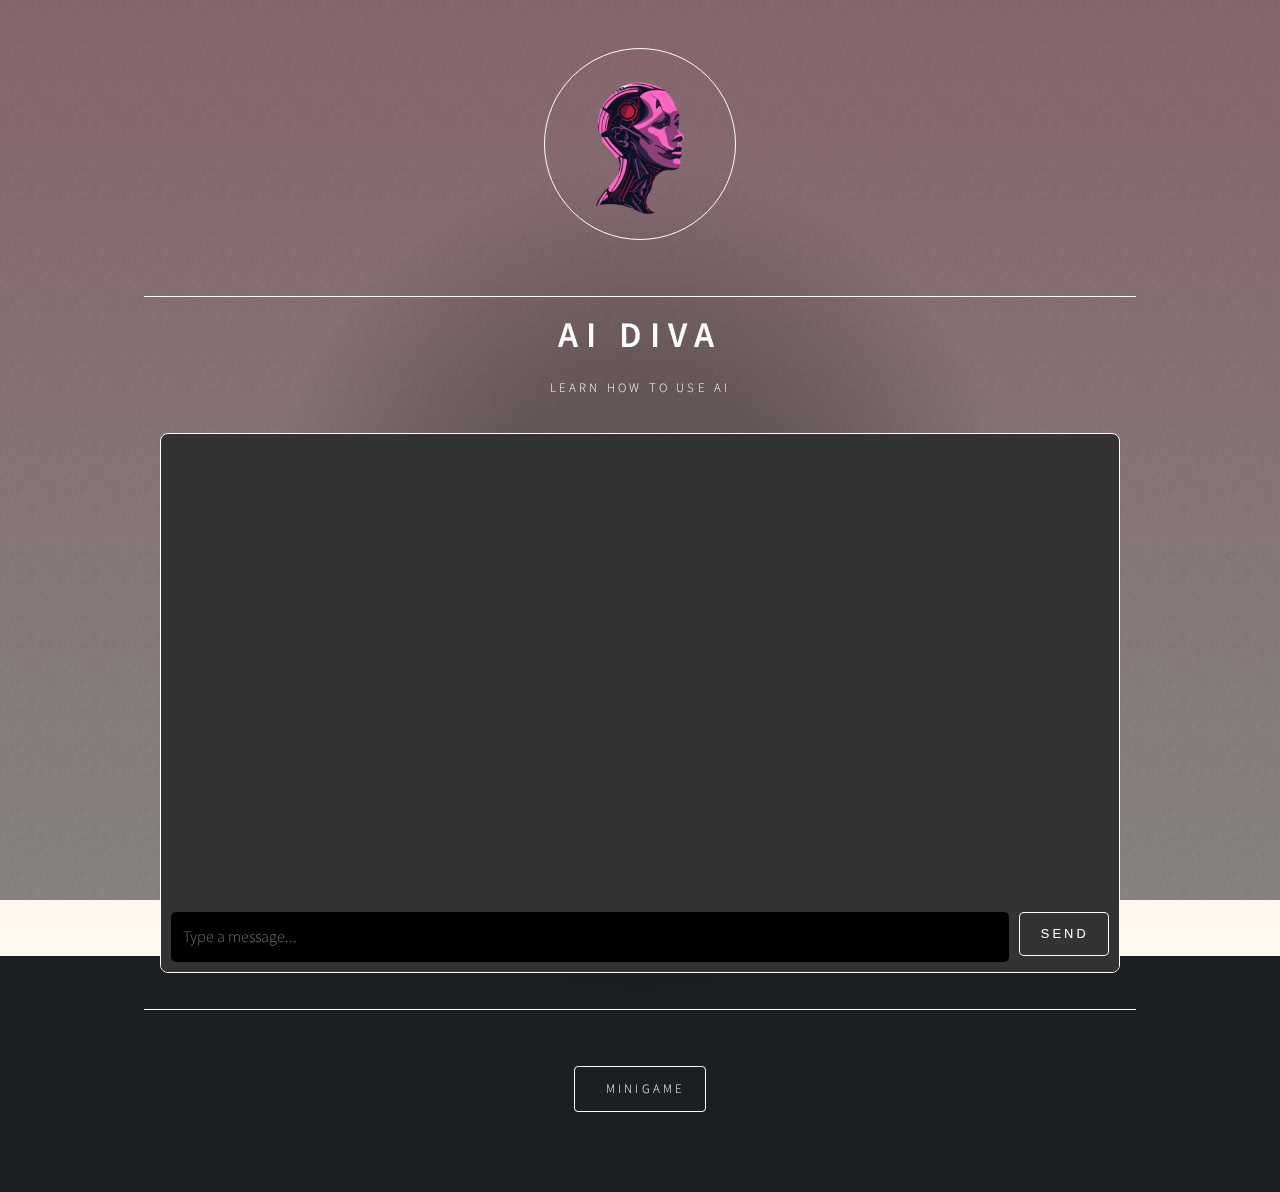
<file: index.html>
<!DOCTYPE HTML>
<html lang="en">
	<head>
		<title>Dimension by HTML5 UP</title>
		<meta charset="utf-8" />
		<meta name="viewport" content="width=device-width, initial-scale=1, user-scalable=no" />
		<link rel="stylesheet" href="assets/css/main.css" />
		<noscript><link rel="stylesheet" href="assets/css/noscript.css" /></noscript>
	</head>
	<body class="is-preload">

		<!-- Wrapper -->
			<div id="wrapper">

				<!-- Header -->
					<header id="header">
						<div class="logo">
							<img src="images/aidivalogo.png" alt="Custom Icon">
						</div>
						<div class="content">
							<div class="inner">
								<h1>Ai Diva</h1>
								<p>Learn how to use Ai</p>
								<!-- Chat Wrapper (Contains Chat & Input) -->
								<div id="chat-wrapper">
									<!-- Chat Container -->
									<div id="chat-container">
										<div id="messages"></div>
									</div>

									<!-- Input Container (Fixed at Bottom of Chat Box) -->
									<div id="input-container">
										<label for="user-input"></label><input type="text" id="user-input" placeholder="Type a message...">
										<button onclick="sendMessage()">Send</button>
									</div>

								</div>

							</div>
						</div>

						<nav>
							<ul>
								<li><a href="minigame.html">MiniGame</a></li>
							</ul>
						</nav>
					</header>
				<!-- Footer -->
					<footer id="footer">
						<p class="copyright"></p>
					</footer>

			</div>

		<!-- BG -->
			<div id="bg"></div>

		<!-- Scripts -->
			<script src="assets/js/jquery.min.js"></script>
			<script src="assets/js/browser.min.js"></script>
			<script src="assets/js/breakpoints.min.js"></script>
			<script src="assets/js/util.js"></script>
			<script src="assets/js/main.js"></script>
		<script>
			// Function to send the message
			async function sendMessage() {
				const inputElem = document.getElementById("user-input");
				const sendButton = document.querySelector("#input-container button");


				const userInput = inputElem.value.trim();
				if (!userInput) return; // Do nothing if input is empty

				// Disable input and send button while waiting for response
				inputElem.disabled = true;
				sendButton.disabled = true;

				// Clear the input field
				inputElem.value = "";

				// Get the chat container
				const messagesDiv = document.getElementById("messages");

				// Append the user's message using insertAdjacentHTML
				messagesDiv.insertAdjacentHTML('beforeend', `<div class="user-message">${userInput}</div>`);

				// Create and display a loading image element
				const loadingElem = document.createElement("div");
				loadingElem.id = "loading";
				// You can style this element via CSS or inline:
				loadingElem.innerHTML = `<img src="images/loading.gif" alt="Loading..." />`;
				messagesDiv.appendChild(loadingElem);

				// Send the user's message to the Flask backend using fetch
				try {
					const response = await fetch("http://127.0.0.1:5000/api/chat", {
						method: "POST",
						headers: {
							"Content-Type": "application/json"
						},
						body: JSON.stringify({prompt: userInput})

					});

					if (!response.ok) {
						console.error("Server responded with status", response.status);
						throw new Error("Network response was not ok");
					}

					const data = await response.json();

					// Append the backend's response using insertAdjacentHTML
					messagesDiv.insertAdjacentHTML('beforeend', `<div class="ai-message">${data.response}</div>`);
					console.log("Remaining words:", data.remaining_words);
				} catch (error) {
					console.error("Error:", error);
					messagesDiv.innerHTML += `<div class="ai-message">Error: Unable to get a response.</div>`;
				} finally {
					// Remove the loading element if it's still attached
					if (messagesDiv.contains(loadingElem)) {
						messagesDiv.removeChild(loadingElem);
						inputElem.disabled = false;
						sendButton.disabled = false;
						inputElem.focus();
					}
				}
			}

			// Add event listener to handle Enter key on the input field
			document.getElementById("user-input").addEventListener("keydown", function(event) {
				if (event.key === "Enter") {
					event.preventDefault(); // Prevent default behavior, e.g., form submission
					sendMessage();
				}

			});
		</script>


	</body>
</html>
</file>
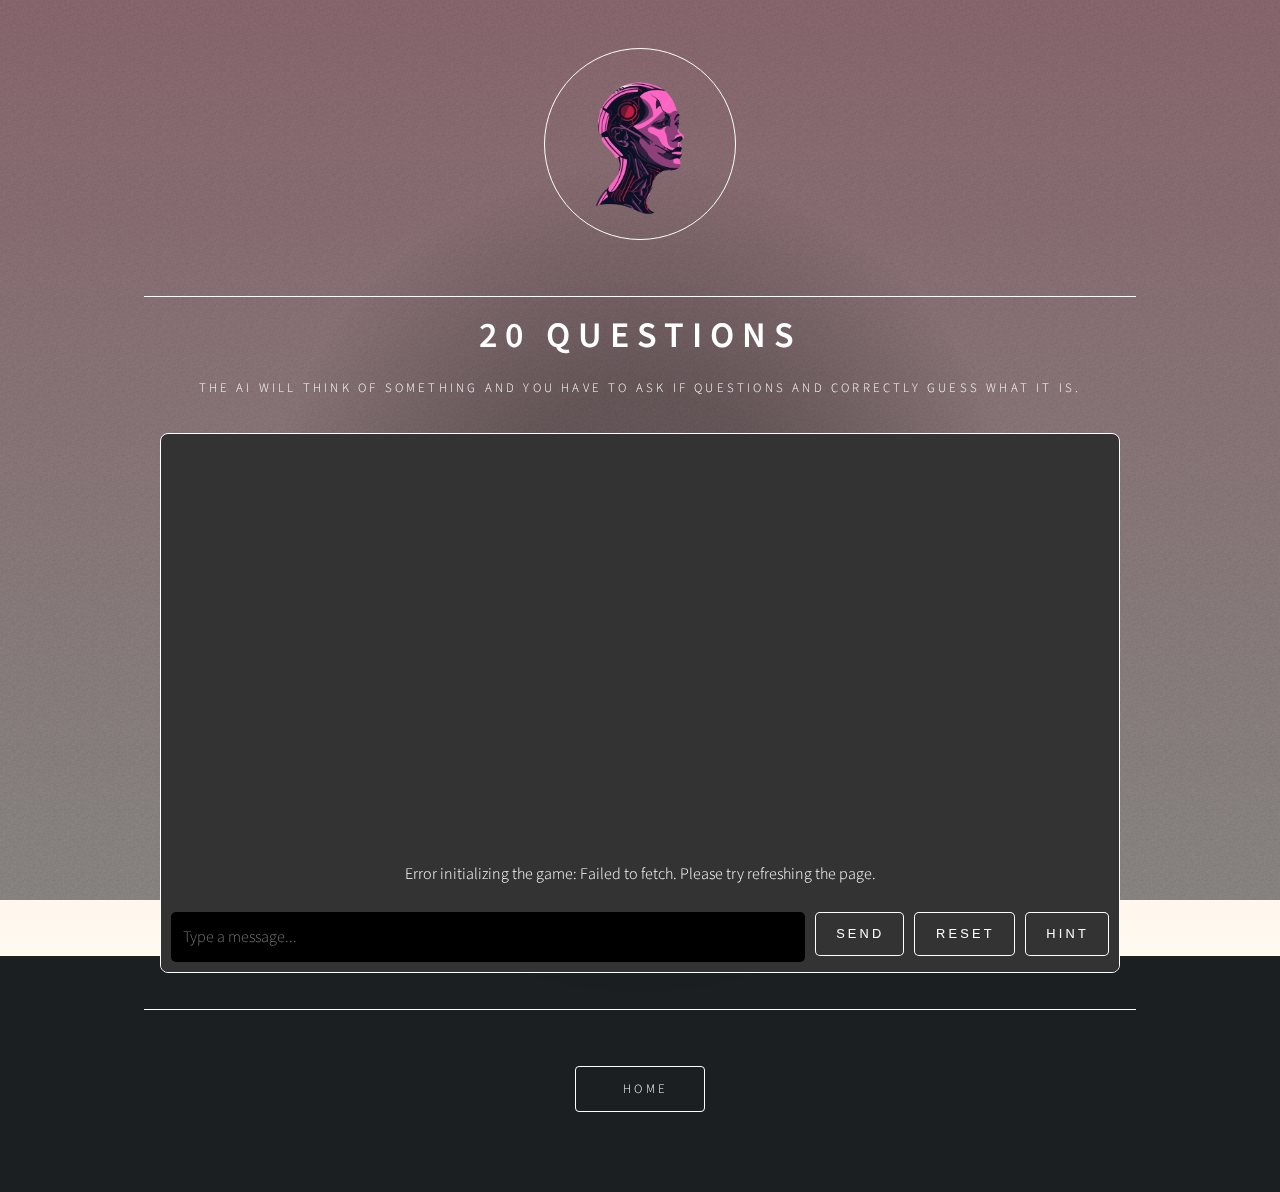
<file: minigame.html>
<!DOCTYPE HTML>
<html lang="en">
<head>
    <title>MiniGame Chat - Ai Diva</title>
    <meta charset="utf-8" />
    <meta name="viewport" content="width=device-width, initial-scale=1, user-scalable=no" />
    <link rel="stylesheet" href="assets/css/main.css" />
    <noscript><link rel="stylesheet" href="assets/css/noscript.css" /></noscript>
</head>
<body class="is-preload">
<!-- Wrapper -->
<div id="wrapper">

    <!-- Header -->
    <header id="header">
        <div class="logo">
            <img src="images/aidivalogo.png" alt="Custom Icon">
        </div>
        <div class="content">
            <div class="inner">
                <h1>20 Questions</h1>
                <p>The Ai will think of something and you have to ask if questions and correctly guess what it is.</p>
                <!-- Chat Wrapper (Contains Chat & Input) -->
                <div id="chat-wrapper">
                    <!-- Chat Container -->
                    <div id="chat-container">
                        <div id="messages"></div>
                    </div>

                    <!-- Input Container (Fixed at Bottom of Chat Box) -->
                    <div id="input-container">
                        <label for="user-input"></label><input type="text" id="user-input" placeholder="Type a message...">
                        <button onclick="sendMessage()">Send</button>
                        <button id="reset-button" onclick="resetGame()">Reset</button>
                        <button id="hint-button" onclick="hintGame()">Hint</button>
                    </div>
                </div>
            </div>
        </div>

        <nav>
            <ul>
                <li><a href="index.html">Home</a></li>
            </ul>
        </nav>
    </header>
    <!-- Footer -->
    <footer id="footer">
        <p class="copyright"></p>
    </footer>

</div>

<!-- BG -->
<div id="bg"></div>

<!-- Scripts -->
<script src="assets/js/jquery.min.js"></script>
<script src="assets/js/browser.min.js"></script>
<script src="assets/js/breakpoints.min.js"></script>
<script src="assets/js/util.js"></script>
<script src="assets/js/main.js"></script>
<script>
    // Function to send the message
    async function sendMessage() {
        const inputElem = document.getElementById("user-input");
        const sendButton = document.querySelector("#input-container button");
        const messagesDiv = document.getElementById("messages");

        const userInput = inputElem.value.trim();
        if (!userInput) return; // Do nothing if input is empty

        // Disable input and send button while waiting for response
        inputElem.disabled = true;
        sendButton.disabled = true;

        // Clear input field
        inputElem.value = "";

        // Append user's message to chat
        messagesDiv.innerHTML += `<div class="user-message">${userInput}</div>`;

        // Show "AI is thinking..." message
        const loadingMessage = document.createElement("div");
        loadingMessage.className = "ai-message";
        loadingMessage.textContent = "🤖 Ai Diva is thinking...";
        messagesDiv.appendChild(loadingMessage);

        try {
            console.log("Sending request with cookies:", document.cookie);
        
            const response = await fetch("https://ai-diva-42bed2958d91.herokuapp.com/api/minigame", {
                method: "POST",
                credentials: "include",
                headers: { "Content-Type": "application/json" },
                body: JSON.stringify({ prompt: userInput })
            });
            
            console.log("Response status:", response.status);
            console.log("Response headers:", [...response.headers.entries()]);
            
            // Check if response is ok before processing
            if (!response.ok) {
                throw new Error(`Server responded with status: ${response.status}`);
            }
            
            const data = await response.json();
            console.log("Response data:", data);

            // Remove the "AI is thinking..." message
            messagesDiv.removeChild(loadingMessage);

            // Append chatbot's response
            messagesDiv.innerHTML += `<div class="ai-message">${data.response}</div>`;

            // If game is over, show reset prompt
            if (data.game_over) {
                messagesDiv.innerHTML += `<div class="ai-message">Game Over! Click "Reset Game" to start again.</div>`;
            }
        } catch (error) {
            console.error("Error in sendMessage:", error);
            // Remove the loading message if it still exists
            if (messagesDiv.contains(loadingMessage)) {
                messagesDiv.removeChild(loadingMessage);
            }
            messagesDiv.innerHTML += `<div class="ai-message">Error: Unable to get a response. ${error.message}</div>`;
        } finally {
            // Re-enable input and send button after response
            inputElem.disabled = false;
            sendButton.disabled = false;
            inputElem.focus();
        }
    }

    // Function to reset the game
    async function resetGame() {
        const messagesDiv = document.getElementById("messages");
    
        try {
            console.log("Sending reset request with cookies:", document.cookie);
            // Send reset request to backend with credentials included
            const response = await fetch("https://ai-diva-42bed2958d91.herokuapp.com/api/reset", { 
                method: "POST",
                credentials: "include"  // Ensures cookies are sent along with the request
            });
            
            if (!response.ok) {
                throw new Error(`Server responded with status: ${response.status}`);
            }
            
            const data = await response.json();
            console.log("Reset response:", data);
    
            // Clear chat history on frontend
            messagesDiv.innerHTML = `<div class="ai-message">Game reset! A new object has been chosen. Let's play again!</div>`;
        } catch (error) {
            console.error("Error in resetGame:", error);
            messagesDiv.innerHTML += `<div class="ai-message">Error: Unable to reset the game. ${error.message}</div>`;
        }
    }

    async function hintGame() {
        const inputElem = document.getElementById("user-input");
        const sendButton = document.querySelector("#input-container button");
        const messagesDiv = document.getElementById("messages");

        // Disable input and send button while waiting for response
        inputElem.disabled = true;
        sendButton.disabled = true;

        // Show "AI is thinking..." message
        const loadingMessage = document.createElement("div");
        loadingMessage.className = "ai-message";
        loadingMessage.textContent = "🤖 Ai Diva is thinking of a hint...";
        messagesDiv.appendChild(loadingMessage);

        try {
            console.log("Sending hint request with cookies:", document.cookie);
            const response = await fetch("https://ai-diva-42bed2958d91.herokuapp.com/api/hint", {
                method: "POST",
                credentials: "include",
                headers: { "Content-Type": "application/json" }
            });
            
            if (!response.ok) {
                throw new Error(`Server responded with status: ${response.status}`);
            }
            
            const data = await response.json();
            console.log("Hint response:", data);

            //removes loading message
            messagesDiv.removeChild(loadingMessage);
            //displays messages from backend
            messagesDiv.innerHTML += `<div class="ai-message">Hint: ${data.response}</div>`;
        } catch (error) {
            console.error("Error in hintGame:", error);
            // Remove the loading message if it still exists
            if (messagesDiv.contains(loadingMessage)) {
                messagesDiv.removeChild(loadingMessage);
            }
            messagesDiv.innerHTML += `<div class="ai-message">Error: Unable to provide a hint. ${error.message}</div>`;
        } finally {
            // Re-enable input and send button after response
            inputElem.disabled = false;
            sendButton.disabled = false;
            inputElem.focus();
        }
    }

    document.getElementById("user-input").addEventListener("keydown", function(event) {
        if (event.key === "Enter") {
            event.preventDefault();
            sendMessage();
        }
    });

    // Add this at the top of your script section
    document.addEventListener('DOMContentLoaded', function() {
        console.log("Page loaded, checking cookies...");
        console.log("Current cookies:", document.cookie);
        
        // Initialize the game on page load
        initGame();
    });
    
    // Function to initialize the game
    async function initGame() {
        const messagesDiv = document.getElementById("messages");
        
        try {
            console.log("Initializing game...");
            // Send reset request to backend to initialize the game
            const response = await fetch("https://ai-diva-42bed2958d91.herokuapp.com/api/reset", { 
                method: "POST",
                credentials: "include"
            });
            
            if (!response.ok) {
                throw new Error(`Server responded with status: ${response.status}`);
            }
            
            const data = await response.json();
            console.log("Init game response:", data);
            messagesDiv.innerHTML = `<div class="ai-message">${data.message}</div>`;
            messagesDiv.innerHTML += `<div class="ai-message">Ask a yes/no question to guess what I'm thinking of!</div>`;
            
            // Log cookies after reset
            console.log("Cookies after reset:", document.cookie);
        } catch (error) {
            console.error("Error initializing game:", error);
            messagesDiv.innerHTML = `<div class="ai-message">Error initializing the game: ${error.message}. Please try refreshing the page.</div>`;
        }
    }
</script>
</body>
</html>
</file>
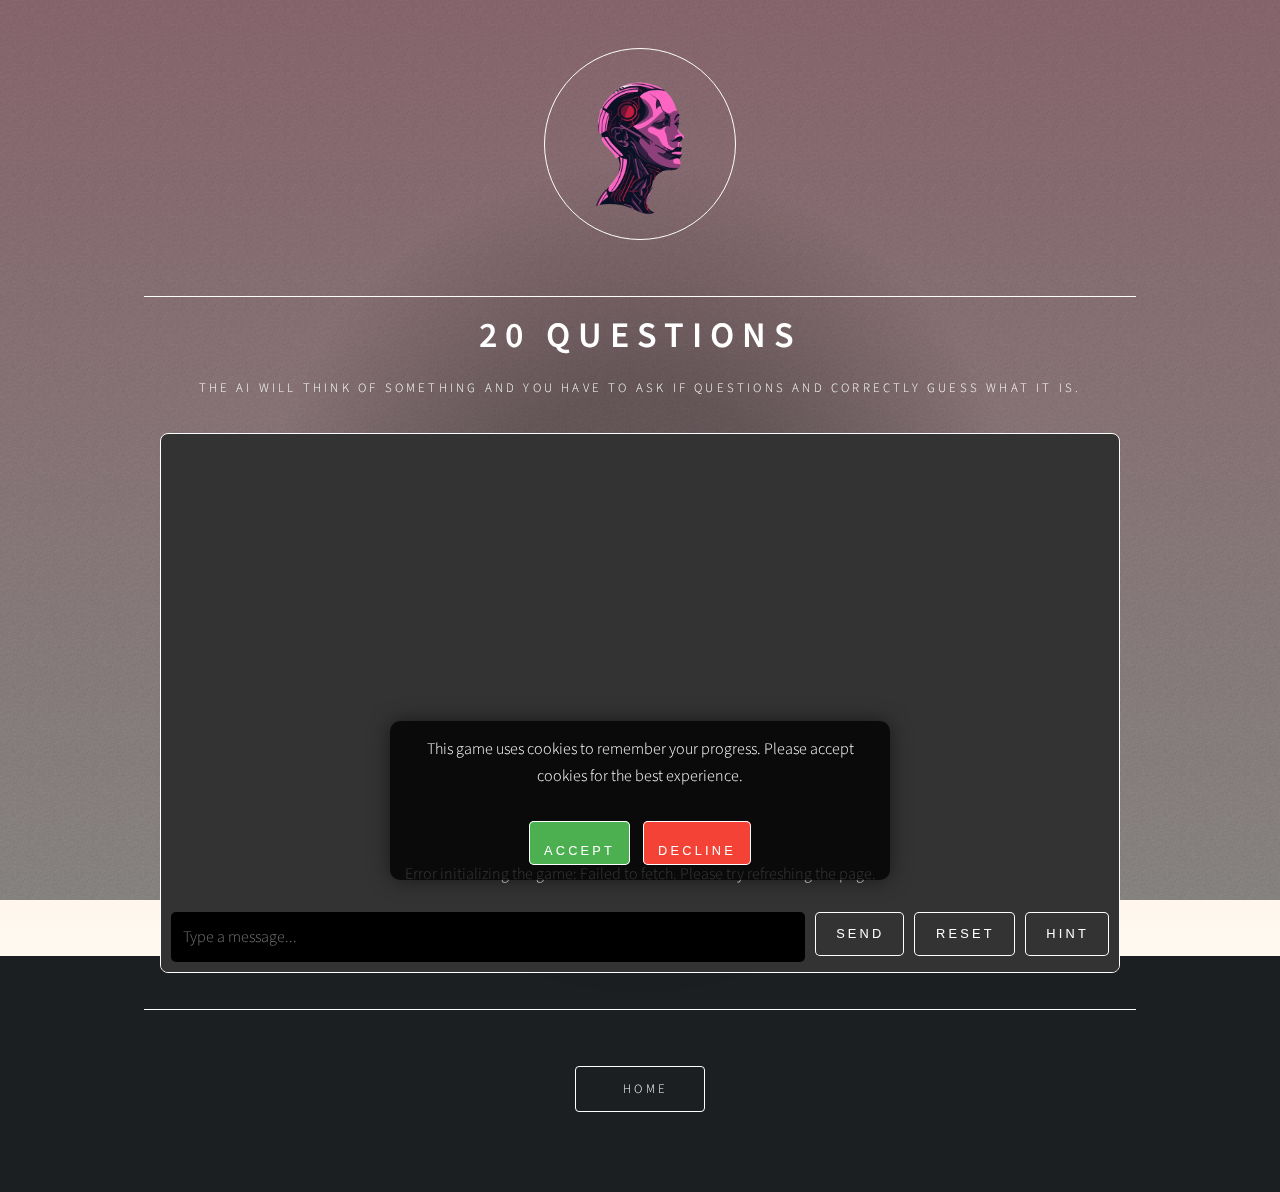
<file: code/FrontEnd/minigame.html>
<!DOCTYPE HTML>
<html lang="en">
<head>
    <title>MiniGame Chat - Ai Diva</title>
    <meta charset="utf-8" />
    <meta name="viewport" content="width=device-width, initial-scale=1, user-scalable=no" />
    <link rel="stylesheet" href="assets/css/main.css" />
    <noscript><link rel="stylesheet" href="assets/css/noscript.css" /></noscript>
    <style>
        #cookie-consent {
            display: none;
            position: fixed;
            bottom: 20px;
            left: 50%;
            transform: translateX(-50%);
            background-color: rgba(0, 0, 0, 0.8);
            color: white;
            padding: 15px;
            border-radius: 10px;
            z-index: 1000;
            text-align: center;
            max-width: 500px;
            box-shadow: 0 0 20px rgba(0,0,0,0.5);
        }
        #cookie-consent button {
            background-color: #4CAF50;
            color: white;
            padding: 8px 15px;
            border: none;
            border-radius: 5px;
            margin: 0 5px;
            cursor: pointer;
            transition: background-color 0.3s;
        }
        #cookie-consent button:hover {
            opacity: 0.9;
        }
        #decline-cookies {
            background-color: #f44336 !important;
        }
    </style>
</head>
<body class="is-preload">

<!-- Cookie Consent Popup -->
<div id="cookie-consent">
    <p>This game uses cookies to remember your progress. Please accept cookies for the best experience.</p>
    <div style="margin-top: 10px;">
        <button id="accept-cookies">Accept</button>
        <button id="decline-cookies">Decline</button>
    </div>
</div>

<!-- Wrapper -->
<div id="wrapper">

    <!-- Header -->
    <header id="header">
        <div class="logo">
            <img src="images/aidivalogo.png" alt="Custom Icon">
        </div>
        <div class="content">
            <div class="inner">
                <h1>20 Questions</h1>
                <p>The Ai will think of something and you have to ask if questions and correctly guess what it is.</p>
                <!-- Chat Wrapper (Contains Chat & Input) -->
                <div id="chat-wrapper">
                    <!-- Chat Container -->
                    <div id="chat-container">
                        <div id="messages"></div>
                    </div>

                    <!-- Input Container (Fixed at Bottom of Chat Box) -->
                    <div id="input-container">
                        <label for="user-input"></label><input type="text" id="user-input" placeholder="Type a message...">
                        <button onclick="sendMessage()">Send</button>
                        <button id="reset-button" onclick="resetGame()">Reset</button>
                        <button id="hint-button" onclick="hintGame()">Hint</button>
                    </div>
                </div>
            </div>
        </div>

        <nav>
            <ul>
                <li><a href="index.html">Home</a></li>
            </ul>
        </nav>
    </header>
    <!-- Footer -->
    <footer id="footer">
        <p class="copyright"></p>
    </footer>

</div>

<!-- BG -->
<div id="bg"></div>

<!-- Scripts -->
<script src="assets/js/jquery.min.js"></script>
<script src="assets/js/browser.min.js"></script>
<script src="assets/js/breakpoints.min.js"></script>
<script src="assets/js/util.js"></script>
<script src="assets/js/main.js"></script>
<script>
    //storing the sessionID locally
    let sessionId = localStorage.getItem('aiDivaSessionId');

    // Function to include session ID in request URL
    function getApiUrlWithSession(endpoint) {
        const baseUrl = "https://ai-diva-42bed2958d91.herokuapp.com/api/";
        if (sessionId) {
            // Append session ID as a query parameter
            return `${baseUrl}${endpoint}?client_session_id=${sessionId}`;
        }
        return `${baseUrl}${endpoint}`;
    }

    // Cookie consent handling
    document.addEventListener('DOMContentLoaded', function() {
        // Check if user has already made a choice
        const cookieConsent = localStorage.getItem('cookieConsent');

        if (cookieConsent === null) {
            // If no choice has been made, show the popup
            document.getElementById('cookie-consent').style.display = 'block';
        }

        // Handle accept button
        document.getElementById('accept-cookies').addEventListener('click', function() {
            localStorage.setItem('cookieConsent', 'accepted');
            document.getElementById('cookie-consent').style.display = 'none';

            // Initialize the game after consent
            initGame();
        });

        // Handle decline button
        document.getElementById('decline-cookies').addEventListener('click', function() {
            localStorage.setItem('cookieConsent', 'declined');
            document.getElementById('cookie-consent').style.display = 'none';

            // Show message about limited functionality
            const messagesDiv = document.getElementById('messages');
            messagesDiv.innerHTML = `<div class="ai-message">You've declined cookies. The game will work, but your progress won't be saved between sessions. You can change this setting by clearing your browser data and refreshing.</div>`;
            messagesDiv.innerHTML += `<div class="ai-message"><button onclick="initGame()" class="start-anyway">Start Game Anyway</button></div>`;
        });

        // Only initialize the game automatically if consent was previously given
        if (cookieConsent === 'accepted') {
            initGame();
        } else if (cookieConsent === 'declined') {
            const messagesDiv = document.getElementById('messages');
            messagesDiv.innerHTML = `<div class="ai-message">You've declined cookies. The game will work, but your progress won't be saved between sessions. You can change this setting by clearing your browser data and refreshing.</div>`;

            // Add a button to start the game anyway
            messagesDiv.innerHTML += `<div class="ai-message"><button onclick="initGame()" class="start-anyway">Start Game Anyway</button></div>`;
        }
    });


    // Function to send the message
    async function sendMessage() {
        const inputElem = document.getElementById("user-input");
        const sendButton = document.querySelector("#input-container button");
        const messagesDiv = document.getElementById("messages");

        const userInput = inputElem.value.trim();
        if (!userInput) return; // Do nothing if input is empty

        // Disable input and send button while waiting for response
        inputElem.disabled = true;
        sendButton.disabled = true;

        // Clear input field
        inputElem.value = "";

        // Append user's message to chat
        messagesDiv.innerHTML += `<div class="user-message">${userInput}</div>`;

        // Show "AI is thinking..." message
        const loadingMessage = document.createElement("div");
        loadingMessage.className = "ai-message";
        loadingMessage.textContent = "🤖 Ai Diva is thinking...";
        messagesDiv.appendChild(loadingMessage);

        try {
            // Get the URL with session ID as a query parameter if available
            const url = getApiUrlWithSession("minigame");
            console.log("Sending request to:", url);

            const response = await fetch(url, {
                method: "POST",
                credentials: "include",
                headers: { "Content-Type": "application/json" },
                body: JSON.stringify({ prompt: userInput })
            });

            console.log("Response status:", response.status);

            // Check if response is ok before processing
            if (!response.ok) {
                throw new Error(`Server responded with status: ${response.status}`);
            }

            const data = await response.json();
            console.log("Response data:", data);

            // Check for user_id in cookies
            const cookieValue = document.cookie.split('; ').find(row => row.startsWith('user_id='));
            if (cookieValue) {
                // Extract and store session ID from cookie
                const newSessionId = cookieValue.split('=')[1];
                if (newSessionId && (!sessionId || newSessionId !== sessionId)) {
                    sessionId = newSessionId;
                    localStorage.setItem('aiDivaSessionId', sessionId);
                    console.log("Updated session ID from cookie:", sessionId);
                }
            }

            // Remove the "AI is thinking..." message
            messagesDiv.removeChild(loadingMessage);

            // Append chatbot's response
            messagesDiv.innerHTML += `<div class="ai-message">${data.response}</div>`;

            // If game is over, show reset prompt
            if (data.game_over) {
                messagesDiv.innerHTML += `<div class="ai-message">Game Over! Click "Reset Game" to start again.</div>`;
            }
        } catch (error) {
            console.error("Error in sendMessage:", error);

            // Remove the loading message if it still exists
            if (messagesDiv.contains(loadingMessage)) {
                messagesDiv.removeChild(loadingMessage);
            }
            messagesDiv.innerHTML += `<div class="ai-message">Error: Unable to get a response. ${error.message}</div>`;
        } finally {
            // Re-enable input and send button after response
            inputElem.disabled = false;
            sendButton.disabled = false;
            inputElem.focus();
        }
    }

    //Function to reset game
    async function resetGame() {
        const messagesDiv = document.getElementById("messages");

        try {
            // Get the URL with session ID as a query parameter if available
            const url = getApiUrlWithSession("reset");
            console.log("Sending reset request to:", url);

            // Send reset request to backend with credentials included
            const response = await fetch(url, {
                method: "POST",
                credentials: "include"  // Ensures cookies are sent along with the request
            });

            if (!response.ok) {
                throw new Error(`Server responded with status: ${response.status}`);
            }

            const data = await response.json();
            console.log("Reset response:", data);

            // Check for user_id in cookies
            const cookieValue = document.cookie.split('; ').find(row => row.startsWith('user_id='));
            if (cookieValue) {
                // Extract and store session ID from cookie
                const newSessionId = cookieValue.split('=')[1];
                if (newSessionId && (!sessionId || newSessionId !== sessionId)) {
                    sessionId = newSessionId;
                    localStorage.setItem('aiDivaSessionId', sessionId);
                    console.log("Updated session ID from cookie:", sessionId);
                }
            }

            // Clear chat history on frontend
            messagesDiv.innerHTML = `<div class="ai-message">Game reset! A new object has been chosen. Let's play again!</div>`;
        } catch (error) {
            console.error("Error in resetGame:", error);
            messagesDiv.innerHTML += `<div class="ai-message">Error: Unable to reset the game. ${error.message}</div>`;
        }
    }

    async function hintGame() {
        const inputElem = document.getElementById("user-input");
        const sendButton = document.querySelector("#input-container button");
        const messagesDiv = document.getElementById("messages");

        // Disable input and send button while waiting for response
        inputElem.disabled = true;
        sendButton.disabled = true;

        // Show "AI is thinking..." message
        const loadingMessage = document.createElement("div");
        loadingMessage.className = "ai-message";
        loadingMessage.textContent = "🤖 Ai Diva is thinking of a hint...";
        messagesDiv.appendChild(loadingMessage);

        try {
            // Get the URL with session ID as a query parameter if available
            const url = getApiUrlWithSession("hint");
            console.log("Sending hint request to:", url);

            const response = await fetch(url, {
                method: "POST",
                credentials: "include",
                headers: { "Content-Type": "application/json" }
            });

            if (!response.ok) {
                throw new Error(`Server responded with status: ${response.status}`);
            }

            const data = await response.json();
            console.log("Hint response:", data);

            // Check for user_id in cookies
            const cookieValue = document.cookie.split('; ').find(row => row.startsWith('user_id='));
            if (cookieValue) {
                // Extract and store session ID from cookie
                const newSessionId = cookieValue.split('=')[1];
                if (newSessionId && (!sessionId || newSessionId !== sessionId)) {
                    sessionId = newSessionId;
                    localStorage.setItem('aiDivaSessionId', sessionId);
                    console.log("Updated session ID from cookie:", sessionId);
                }
            }

            //removes loading message
            messagesDiv.removeChild(loadingMessage);
            //displays messages from backend
            messagesDiv.innerHTML += `<div class="ai-message">Hint: ${data.response}</div>`;
        } catch (error) {
            console.error("Error in hintGame:", error);
            // Remove the loading message if it still exists
            if (messagesDiv.contains(loadingMessage)) {
                messagesDiv.removeChild(loadingMessage);
            }
            messagesDiv.innerHTML += `<div class="ai-message">Error: Unable to provide a hint. ${error.message}</div>`;
        } finally {
            // Re-enable input and send button after response
            inputElem.disabled = false;
            sendButton.disabled = false;
            inputElem.focus();
        }
    }

    document.getElementById("user-input").addEventListener("keydown", function(event) {
        if (event.key === "Enter") {
            event.preventDefault();
            sendMessage();
        }
    });

    // Add this at the top of your script section
    document.addEventListener('DOMContentLoaded', function() {
        console.log("Page loaded, checking cookies...");
        console.log("Current cookies:", document.cookie);

        // Initialize the game on page load
        initGame();
    });

    // Function to initialize the game
    async function initGame() {
        const messagesDiv = document.getElementById("messages");

        try {
            // Get the URL with session ID as a query parameter if available
            const url = getApiUrlWithSession("reset");
            console.log("Initializing game with url:", url);

            // Send reset request to backend to initialize the game
            const response = await fetch(url, {
                method: "POST",
                credentials: "include"
            });

            if (!response.ok) {
                throw new Error(`Server responded with status: ${response.status}`);
            }

            const data = await response.json();
            console.log("Init game response:", data);

            // Check for user_id in cookies
            const cookieValue = document.cookie.split('; ').find(row => row.startsWith('user_id='));
            if (cookieValue) {
                // Extract and store session ID from cookie
                const newSessionId = cookieValue.split('=')[1];
                if (newSessionId && (!sessionId || newSessionId !== sessionId)) {
                    sessionId = newSessionId;
                    localStorage.setItem('aiDivaSessionId', sessionId);
                    console.log("Updated session ID from cookie:", sessionId);
                }
            }

            messagesDiv.innerHTML = `<div class="ai-message">${data.message}</div>`;
            messagesDiv.innerHTML += `<div class="ai-message">Ask a yes/no question to guess what I'm thinking of!</div>`;
        } catch (error) {
            console.error("Error initializing game:", error);
            messagesDiv.innerHTML = `<div class="ai-message">Error initializing the game: ${error.message}. Please try refreshing the page.</div>`;
        }
    }
</script>
</body>
</html>
</file>
<file: assets/css/noscript.css>
/*
	Dimension by HTML5 UP
	html5up.net | @ajlkn
	Free for personal and commercial use under the CCA 3.0 license (html5up.net/license)
*/

/* BG */

	body.is-preload #bg:before {
		background-color: transparent;
	}

/* Header */

	body.is-preload #header {
		-moz-filter: none;
		-webkit-filter: none;
		-ms-filter: none;
		filter: none;
	}

		body.is-preload #header > * {
			opacity: 1;
		}

		body.is-preload #header .content .inner {
			max-height: none;
			padding: 3rem 2rem;
			opacity: 1;
		}

/* Main */

	#main article {
		opacity: 1;
		margin: 4rem 0 0 0;
	}
</file>
<file: code/FrontEnd/assets/css/noscript.css>
/*
	Dimension by HTML5 UP
	html5up.net | @ajlkn
	Free for personal and commercial use under the CCA 3.0 license (html5up.net/license)
*/

/* BG */

	body.is-preload #bg:before {
		background-color: transparent;
	}

/* Header */

	body.is-preload #header {
		-moz-filter: none;
		-webkit-filter: none;
		-ms-filter: none;
		filter: none;
	}

		body.is-preload #header > * {
			opacity: 1;
		}

		body.is-preload #header .content .inner {
			max-height: none;
			padding: 3rem 2rem;
			opacity: 1;
		}

/* Main */

	#main article {
		opacity: 1;
		margin: 4rem 0 0 0;
	}
</file>
<file: assets/css/main.css>
/* ----------------------------------------------------------- */
/* RESET / BASE                                                */
/* ----------------------------------------------------------- */

@import url("fontawesome-all.min.css");
@import url("https://fonts.googleapis.com/css?family=Source+Sans+Pro:300italic,600italic,300,600");

html, body, div, span, applet, object, iframe,
h1, h2, h3, h4, h5, h6, p, blockquote, pre, a,
abbr, acronym, address, big, cite, code, del,
dfn, em, img, ins, kbd, q, s, samp, small,
strike, strong, sub, sup, tt, var, b, u, i,
center, dl, dt, dd, ol, ul, li, fieldset, form,
label, legend, table, caption, tbody, tfoot,
thead, tr, th, td, article, aside, canvas,
details, embed, figure, figcaption, footer,
header, hgroup, menu, nav, output, ruby,
section, summary, time, mark, audio, video {
	margin: 0;
	padding: 0;
	border: 0;
	font-size: 100%;
	font: inherit;
	vertical-align: baseline;
}

article, aside, details, figcaption, figure,
footer, header, hgroup, menu, nav, section {
	display: block;
}

body {
	line-height: 1;
}

ol, ul {
	list-style: none;
}

blockquote, q {
	quotes: none;
}

blockquote:before, blockquote:after,
q:before, q:after {
	content: '';
	content: none;
}

table {
	border-collapse: collapse;
	border-spacing: 0;
}

body {
	-webkit-text-size-adjust: none;
	background: #1b1f22;
}

/* ----------------------------------------------------------- */
/* BASIC TYPE / GLOBAL STYLES                                  */
/* ----------------------------------------------------------- */

html {
	box-sizing: border-box;
	font-size: 16pt;
}

@media screen and (max-width: 1680px) {
	html {
		font-size: 12pt;
	}
}
@media screen and (max-width: 736px) {
	html {
		font-size: 11pt;
	}
}
@media screen and (max-width: 360px) {
	html {
		font-size: 10pt;
	}
}

*, *:before, *:after {
	box-sizing: inherit;
}

body, input, select, textarea {
	color: #fff;
	font-family: "Source Sans Pro", sans-serif;
	font-weight: 300;
	font-size: 1rem;
	line-height: 1.65;
}

a {
	transition: color 0.2s ease-in-out, background-color 0.2s ease-in-out, border-bottom-color 0.2s ease-in-out;
	border-bottom: dotted 1px rgba(255, 255, 255, 0.5);
	text-decoration: none;
	color: inherit;
}
a:hover {
	border-bottom-color: transparent;
}

strong, b {
	color: #fff;
	font-weight: 600;
}

em, i {
	font-style: italic;
}

p {
	margin: 0 0 2rem 0;
}

h1, h2, h3, h4, h5, h6 {
	color: #fff;
	font-weight: 600;
	line-height: 1.5;
	margin: 0 0 1rem 0;
	text-transform: uppercase;
	letter-spacing: 0.2rem;
}

h1 {
	font-size: 2.25rem;
	line-height: 1.3;
	letter-spacing: 0.5rem;
}
h2 {
	font-size: 1.5rem;
	line-height: 1.4;
	letter-spacing: 0.5rem;
}
h3 {
	font-size: 1rem;
}
h4 {
	font-size: 0.8rem;
}
h5 {
	font-size: 0.7rem;
}
h6 {
	font-size: 0.6rem;
}

@media screen and (max-width: 736px) {
	h1 {
		font-size: 1.75rem;
		line-height: 1.4;
	}
	h2 {
		font-size: 1.25rem;
		line-height: 1.5;
	}
}

h1.major, h2.major, h3.major, h4.major,
h5.major, h6.major {
	padding-bottom: 0.2rem;
}

sup {
	font-size: 0.8rem;
	position: relative;
	top: -0.5rem;
}
sub {
	font-size: 0.8rem;
	position: relative;
	top: 0.5rem;
}

blockquote {
	border-left: solid 4px #fff;
	font-style: italic;
	margin: 0 0 2rem 0;
	padding: 0.5rem 0 0.5rem 2rem;
}

code {
	background: rgba(255, 255, 255, 0.075);
	border-radius: 4px;
	font-family: "Courier New", monospace;
	font-size: 0.9rem;
	margin: 0 0.25rem;
	padding: 0.25rem 0.65rem;
}

pre {
	-webkit-overflow-scrolling: touch;
	font-family: "Courier New", monospace;
	font-size: 0.9rem;
	margin: 0 0 2rem 0;
}
pre code {
	display: block;
	line-height: 1.75;
	padding: 1rem 1.5rem;
	overflow-x: auto;
}

hr {
	border: 0;
	border-bottom: dashed 5px #fff;
	margin: 2.75rem 0;
}

/* ----------------------------------------------------------- */
/* FORM ELEMENTS                                               */
/* ----------------------------------------------------------- */

form {
	margin: 0 0 2rem 0;
}

.formerize-placeholder {
	color: rgba(255, 255, 255, 0.5) !important;
}

form > .fields {
	display: flex;
	flex-wrap: wrap;
	width: calc(100% + 3rem);
	margin: -1.5rem 0 2rem -1.5rem;
}
form > .fields > .field {
	flex-grow: 0;
	flex-shrink: 0;
	padding: 1.5rem 0 0 1.5rem;
	width: calc(100% - 1.5rem);
}
form > .fields > .field.half {
	width: calc(50% - 0.75rem);
}
@media screen and (max-width: 480px) {
	form > .fields {
		width: calc(100% + 3rem);
		margin: -1.5rem 0 2rem -1.5rem;
	}
	form > .fields > .field {
		width: calc(100% - 1.5rem);
	}
}

label {
	color: #fff;
	display: block;
	font-size: 0.8rem;
	font-weight: 300;
	letter-spacing: 0.2rem;
	line-height: 1.5;
	margin: 0 0 1rem 0;
	text-transform: uppercase;
}

input[type="text"],
input[type="password"],
input[type="email"],
input[type="tel"],
select,
textarea {
	appearance: none;
	transition: border-color 0.2s ease-in-out, box-shadow 0.2s ease-in-out, background-color 0.2s ease-in-out;
	background-color: transparent;
	border-radius: 4px;
	border: solid 1px #fff;
	color: inherit;
	display: block;
	outline: 0;
	padding: 0 1rem;
	width: 100%;
}
input[type="text"]:focus,
input[type="password"]:focus,
input[type="email"]:focus,
input[type="tel"]:focus,
select:focus,
textarea:focus {
	background: rgba(255,255,255,0.075);
	border-color: #fff;
	box-shadow: 0 0 0 1px #fff;
}

select {
	background-image: url("data:image/svg+xml;charset=utf8,%3Csvg xmlns='http://www.w3.org/2000/svg' width='40' height='40' preserveAspectRatio='none' viewBox='0 0 40 40'%3E%3Cpath d='M9.4,12.3l10.4,10.4l10.4-10.4c0.2-0.2,0.5-0.4,0.9-0.4c0.3,0,0.6,0.1,0.9,0.4l3.3,3.3c0.2,0.2,0.4,0.5,0.4,0.9 c0,0.4-0.1,0.6-0.4,0.9L20.7,31.9c-0.2,0.2-0.5,0.4-0.9,0.4c-0.3,0-0.6-0.1-0.9-0.4L4.3,17.3c-0.2-0.2-0.4-0.5-0.4-0.9 c0-0.4,0.1-0.6,0.4-0.9l3.3-3.3c0.2-0.2,0.5-0.4,0.9-0.4S9.1,12.1,9.4,12.3z' fill='%23ffffff' /%3E%3C/svg%3E");
	background-size: 1.25rem;
	background-repeat: no-repeat;
	background-position: calc(100% - 1rem) center;
	padding-right: 2.75rem;
	height: 2.75rem;
}
select::-ms-expand {
	display: none;
}
select option {
	color: #fff;
	background: #1b1f22;
}

input[type="checkbox"],
input[type="radio"] {
	appearance: none;
	display: block;
	float: left;
	margin-right: -2rem;
	opacity: 0;
	width: 1rem;
	z-index: -1;
}
input[type="checkbox"]+label,
input[type="radio"]+label {
	user-select: none;
	color: #fff;
	cursor: pointer;
	display: inline-block;
	font-size: 0.8rem;
	font-weight: 300;
	margin: 0 0 0.5rem 0;
	padding-left: 2.65rem;
	padding-right: 0.75rem;
	position: relative;
}
input[type="checkbox"]+label:before,
input[type="radio"]+label:before {
	font-family: 'Font Awesome 5 Free';
	font-weight: 900;
	transition: border-color 0.2s, box-shadow 0.2s, background-color 0.2s;
	border-radius: 4px;
	border: solid 1px #fff;
	content: '';
	display: inline-block;
	height: 1.65rem;
	left: 0;
	line-height: 1.65rem;
	position: absolute;
	text-align: center;
	top: -0.15rem;
	width: 1.65rem;
}
input[type="checkbox"]:checked+label:before,
input[type="radio"]:checked+label:before {
	background: #fff !important;
	border-color: #fff !important;
	color: #1b1f22;
	content: '\f00c';
}
input[type="checkbox"]:focus+label:before,
input[type="radio"]:focus+label:before {
	background: rgba(255,255,255,0.075);
	border-color: #fff;
	box-shadow: 0 0 0 1px #fff;
}
input[type="radio"]+label:before {
	border-radius: 100%;
}

textarea {
	padding: 0.75rem 1rem;
}

/* ----------------------------------------------------------- */
/* LISTS                                                       */
/* ----------------------------------------------------------- */

ol {
	list-style: decimal;
	margin: 0 0 2rem 0;
	padding-left: 1.25em;
}
ol li {
	padding-left: 0.25em;
}

ul {
	list-style: disc;
	margin: 0 0 2rem 0;
	padding-left: 1em;
}
ul li {
	padding-left: 0.5em;
}
ul.alt {
	list-style: none;
	padding-left: 0;
}
ul.alt li {
	border-top: solid 1px #fff;
	padding: 0.5em 0;
}
ul.alt li:first-child {
	border-top: 0;
	padding-top: 0;
}

/* ----------------------------------------------------------- */
/* ACTIONS / BUTTONS                                          */
/* ----------------------------------------------------------- */

ul.actions {
	display: flex;
	cursor: default;
	list-style: none;
	margin-left: -1rem;
	padding-left: 0;
}
ul.actions li {
	padding: 0 0 0 1rem;
	vertical-align: middle;
}
ul.actions.stacked {
	flex-direction: column;
	margin-left: 0;
}
ul.actions.stacked li {
	padding: 1.3rem 0 0 0;
}
ul.actions.stacked li:first-child {
	padding-top: 0;
}
@media screen and (max-width: 480px) {
	ul.actions {
		flex-direction: column;
		margin-left: 0;
		width: 100% !important;
	}
	ul.actions li {
		flex-grow: 1;
		padding: 1rem 0 0 0;
		text-align: center;
		width: 100%;
	}
	ul.actions li:first-child {
		padding-top: 0;
	}
}

ul.icons {
	cursor: default;
	list-style: none;
	padding-left: 0;
}
ul.icons li {
	display: inline-block;
	padding: 0 0.75em 0 0;
}
ul.icons li:last-child {
	padding-right: 0;
}
ul.icons li a {
	border-radius: 100%;
	box-shadow: inset 0 0 0 1px #fff;
	display: inline-block;
	height: 2.25rem;
	line-height: 2.25rem;
	text-align: center;
	width: 2.25rem;
}
ul.icons li a:hover {
	background-color: rgba(255,255,255,0.075);
}
ul.icons li a:active {
	background-color: rgba(255,255,255,0.175);
}

input[type="submit"],
input[type="reset"],
input[type="button"],
button,
.button {
	appearance: none;
	transition: background-color 0.2s ease-in-out, color 0.2s ease-in-out;
	background-color: transparent;
	border-radius: 4px;
	border: 0;
	box-shadow: inset 0 0 0 1px #fff;
	color: #fff !important;
	cursor: pointer;
	display: inline-block;
	font-size: 0.8rem;
	font-weight: 300;
	height: 2.75rem;
	letter-spacing: 0.2rem;
	line-height: 2.75rem;
	outline: 0;
	padding: 0 1.25rem 0 1.35rem;
	text-align: center;
	text-decoration: none;
	text-transform: uppercase;
	white-space: nowrap;
}
input[type="submit"]:hover,
input[type="reset"]:hover,
input[type="button"]:hover,
button:hover,
.button:hover {
	background-color: rgba(255,255,255,0.075);
}
input[type="submit"]:active,
input[type="reset"]:active,
input[type="button"]:active,
button:active,
.button:active {
	background-color: rgba(255,255,255,0.175);
}
.button.small {
	font-size: 0.6rem;
	height: 2.0625rem;
	line-height: 2.0625rem;
}
.button.icon:before {
	margin-right: 0.5em;
}
.button.primary {
	background-color: #fff;
	color: #1b1f22 !important;
	font-weight: 600;
}
.button.disabled,
.button:disabled,
input[type="submit"].disabled,
input[type="submit"]:disabled,
input[type="reset"].disabled,
input[type="reset"]:disabled,
input[type="button"].disabled,
input[type="button"]:disabled,
button.disabled,
button:disabled {
	pointer-events: none;
	cursor: default;
	opacity: 0.25;
}

/* ----------------------------------------------------------- */
/* TABLE                                                       */
/* ----------------------------------------------------------- */

.table-wrapper {
	-webkit-overflow-scrolling: touch;
	overflow-x: auto;
}
table {
	margin: 0 0 2rem 0;
	width: 100%;
}
table tbody tr {
	border: solid 1px #fff;
	border-left: 0;
	border-right: 0;
}
table tbody tr:nth-child(2n + 1) {
	background-color: rgba(255,255,255,0.075);
}
table td {
	padding: 0.75em;
}
table th {
	color: #fff;
	font-size: 0.9em;
	font-weight: 600;
	padding: 0 0.75em 0.75em 0.75em;
	text-align: left;
}
table thead {
	border-bottom: solid 2px #fff;
}
table tfoot {
	border-top: solid 2px #fff;
}
table.alt {
	border-collapse: separate;
}
table.alt tbody tr td {
	border: solid 1px #fff;
	border-left-width: 0;
	border-top-width: 0;
}
table.alt tbody tr td:first-child {
	border-left-width: 1px;
}
table.alt tbody tr:first-child td {
	border-top-width: 1px;
}
table.alt thead {
	border-bottom: 0;
}
table.alt tfoot {
	border-top: 0;
}

/* ----------------------------------------------------------- */
/* ICON CLASS                                                  */
/* ----------------------------------------------------------- */

.icon {
	text-decoration: none;
	border-bottom: none;
	position: relative;
}
.icon:before {
	-moz-osx-font-smoothing: grayscale;
	-webkit-font-smoothing: antialiased;
	display: inline-block;
	font-style: normal;
	font-variant: normal;
	text-rendering: auto;
	line-height: 1;
	text-transform: none !important;
	font-family: 'Font Awesome 5 Free';
	font-weight: 400;
}
.icon.solid:before {
	font-weight: 900;
}
.icon.brands:before {
	font-family: 'Font Awesome 5 Brands';
}
.icon > .label {
	display: none;
}

/* ----------------------------------------------------------- */
/* IMAGE                                                       */
/* ----------------------------------------------------------- */

.image {
	border-radius: 4px;
	display: inline-block;
	position: relative;
	border: 0;
}
.image:before {
	pointer-events: none;
	background-image: url("../../images/overlay.png");
	background-color: rgba(19,21,25,0.5);
	border-radius: 4px;
	content: '';
	display: block;
	height: 100%;
	left: 0;
	opacity: 0.5;
	position: absolute;
	top: 0;
	width: 100%;
}
.image img {
	border-radius: 4px;
	display: block;
}
.image.main {
	display: block;
	margin: 2.5rem 0;
	width: 100%;
}
.image.main img {
	width: 100%;
}
@media screen and (max-width: 736px) {
	.image.main {
		margin: 2rem 0;
	}
}
@media screen and (max-width: 480px) {
	.image.main {
		margin: 1.5rem 0;
	}
}

/* ----------------------------------------------------------- */
/* BG                                                          */
/* ----------------------------------------------------------- */

#bg {
	transform: scale(1.0);
	-webkit-backface-visibility: hidden;
	position: fixed;
	top: 0;
	left: 0;
	width: 100%;
	height: 100vh;
	z-index: 1;
}
#bg:before,
#bg:after {
	content: '';
	display: block;
	position: absolute;
	top: 0;
	left: 0;
	width: 100%;
	height: 100%;
}
#bg:before {
	transition: background-color 2.5s ease-in-out;
	transition-delay: 0.75s;
	background-image: linear-gradient(to top, rgba(19,21,25,0.5), rgba(19,21,25,0.5)), url("../../images/overlay.png");
	background-size: auto, 256px 256px;
	background-position: center, center;
	background-repeat: no-repeat, repeat;
	z-index: 2;
}
#bg:after {
	transform: scale(1.125);
	transition: transform 0.325s ease-in-out, filter 0.325s ease-in-out;
	background-image: url("../../images/PinkWhiteBackground.svg");
	background-position: center;
	background-size: cover;
	background-repeat: no-repeat;
	z-index: 1;
}
body.is-preload #bg:before {
	background-color: #000;
}

/* ----------------------------------------------------------- */
/* WRAPPER                                                     */
/* ----------------------------------------------------------- */

#wrapper {
	display: flex;
	flex-direction: column;
	align-items: center;
	justify-content: space-between;
	position: relative;
	min-height: 100vh;
	width: 100%;
	padding: 2rem 1rem;
	z-index: 3;
}
@media screen and (max-width: 1680px) {
	#wrapper {
		padding: 3rem 2rem;
	}
}
@media screen and (max-width: 736px) {
	#wrapper {
		padding: 2rem 1rem;
	}
}
@media screen and (max-width: 480px) {
	#wrapper {
		padding: 1rem;
	}
}

/* ----------------------------------------------------------- */
/* HEADER                                                      */
/* ----------------------------------------------------------- */

#header {
	display: flex;
	flex-direction: column;
	align-items: center;
	transition: transform 0.325s ease-in-out, filter 0.325s ease-in-out, opacity 0.325s ease-in-out;
	background-image: radial-gradient(rgba(0,0,0,0.25) 25%, rgba(0,0,0,0) 55%);
	max-width: 100%;
	text-align: center;
}
#header > * {
	transition: opacity 0.325s ease-in-out;
	position: relative;
	margin-top: 3.5rem;
}
#header > :first-child {
	margin-top: 0;
}
#header .logo {
	width: 15vw;
	height: 15vw;
	line-height: 5.5rem;
	/*circle*/
	border: solid 1px #fff;
	border-radius: 100%;
	display: flex;
	align-items: center;
	justify-content: center;
}
#header .logo img {
	width: 75%;
	height: 75%;
	object-fit: contain;
}
#header .content {
	border-style: solid;
	border-color: #fff;
	border-top-width: 1px;
	border-bottom-width: 1px;
	max-width: 100%;
}
#header .content .inner {
	transition: max-height 0.75s ease, padding 0.75s ease, opacity 0.325s ease-in-out;
	transition-delay: 0.25s;
	padding: 1rem 1rem;
	max-height: none;
	overflow: visible;
}
#header .content p {
	text-transform: uppercase;
	letter-spacing: 0.2rem;
	font-size: 0.8rem;
	line-height: 2;
}
#header nav ul {
	display: flex;
	margin-bottom: 0;
	list-style: none;
	padding-left: 0;
	border: solid 1px #fff;
	border-radius: 4px;
}
#header nav ul li {
	border-left: solid 1px #fff;
}
#header nav ul li:first-child {
	border-left: 0;
}
#header nav ul li a {
	display: block;
	min-width: 7.5rem;
	height: 2.75rem;
	line-height: 2.75rem;
	padding: 0 1.25rem 0 1.45rem;
	text-transform: uppercase;
	letter-spacing: 0.2rem;
	font-size: 0.8rem;
	border-bottom: 0;
}
#header nav ul li a:hover {
	background-color: rgba(255,255,255,0.075);
}
#header nav ul li a:active {
	background-color: rgba(255,255,255,0.175);
}

body.is-preload #header {
	filter: blur(0.125rem);
}
body.is-preload #header > * {
	opacity: 0;
}
body.is-preload #header .content .inner {
	max-height: 0;
	padding-top: 0;
	padding-bottom: 0;
	opacity: 0;
}

@media screen and (max-width: 736px) {
	#header > * {
		margin-top: 2rem;
	}
	#header .logo {
		width: 4.75rem;
		height: 4.75rem;
		line-height: 4.75rem;
	}
	#header .content .inner {
		padding: 2.5rem 1rem;
	}
}
@media screen and (max-width: 480px) {
	#header {
		padding: 1.5rem 0;
	}
	#header .content .inner {
		padding: 2.5rem 0;
	}
	#header nav ul {
		flex-direction: column;
		min-width: 10rem;
		max-width: 100%;
	}
	#header nav ul li {
		border-left: 0;
		border-top: solid 1px #fff;
	}
	#header nav ul li:first-child {
		border-top: 0;
	}
	#header nav ul li a {
		height: 3rem;
		line-height: 3rem;
		width: 100%;
	}
}

/* ----------------------------------------------------------- */
/* MAIN                                                        */
/* ----------------------------------------------------------- */

#main {
	flex-grow: 1;
	flex-shrink: 1;
	display: flex;
	align-items: center;
	justify-content: center;
	flex-direction: column;
	position: relative;
	max-width: 100%;
	z-index: 3;
}
#main article {
	transform: translateY(0.25rem);
	transition: opacity 0.325s ease-in-out, transform 0.325s ease-in-out;
	padding: 4.5rem 2.5rem 1.5rem 2.5rem;
	position: relative;
	width: 40rem;
	max-width: 100%;
	background-color: rgba(27,31,34,0.85);
	border-radius: 4px;
}
@media screen and (max-width: 736px) {
	#main article {
		padding: 3.5rem 2rem 0.5rem 2rem;
	}
}
@media screen and (max-width: 480px) {
	#main article {
		padding: 3rem 1.5rem 0.5rem 1.5rem;
	}
}

/* ----------------------------------------------------------- */
/* FOOTER                                                      */
/* ----------------------------------------------------------- */

#footer {
	transition: transform 0.325s ease-in-out, filter 0.325s ease-in-out, opacity 0.325s ease-in-out;
	width: 100%;
	max-width: 100%;
	margin-top: 2rem;
	text-align: center;
}
#footer .copyright {
	letter-spacing: 0.2rem;
	font-size: 0.6rem;
	opacity: 0.75;
	margin-bottom: 0;
	text-transform: uppercase;
}
body.is-preload #footer {
	opacity: 0;
}

/* ----------------------------------------------------------- */
/* CHAT INTERFACE                                              */
/* ----------------------------------------------------------- */

#chat-wrapper {
	width: 75vw;
	height: 60vh;
	display: flex;
	flex-direction: column;
	margin: 20px auto;
	border: 1px solid white;
	border-radius: 8px;
	background-color: #333;
	overflow: hidden; /* makes the user input rounded*/
}

#chat-container {
	flex: 1;              /* let this grow/shrink to fill space */
	overflow-y: auto;     /* scroll messages */
	display: flex;
	flex-direction: column-reverse; /* newest messages appear at the top */
	padding-bottom: 15px;
	padding-top: 15px;
}

.message {
	padding: 10px;
	margin: 5px;
	border-radius: 5px;
	max-width: 80%;
}
.user-message {
	background-color: #444444;
	align-self: flex-end;
}
.bot-message {
	background-color: #444;
	align-self: flex-start;
}

#input-container {
	display: flex;
	flex-shrink: 0;
	padding: 10px;
	background-color: #333;
}

#user-input {
	flex: 1;
	padding: 12px;
	font-size: 16px;
	border: none;
	border-radius: 5px;
	background-color: black;
	color: white;
}

button {
	border: none;
	color: white;
	cursor: pointer;
	margin-left: 10px;
	border-radius: 5px;
}
#loading {
	text-align: center;
	padding: 5px;
}
#loading img {
	width: 30px; /* Adjust size as needed */
	height: 30px;
}

input:disabled, button:disabled {
	background-color: #ddd;
	cursor: not-allowed;
	opacity: 0.6;
}
</file>
<file: code/FrontEnd/assets/css/main.css>
/* ----------------------------------------------------------- */
/* RESET / BASE                                                */
/* ----------------------------------------------------------- */

@import url("fontawesome-all.min.css");
@import url("https://fonts.googleapis.com/css?family=Source+Sans+Pro:300italic,600italic,300,600");

html, body, div, span, applet, object, iframe,
h1, h2, h3, h4, h5, h6, p, blockquote, pre, a,
abbr, acronym, address, big, cite, code, del,
dfn, em, img, ins, kbd, q, s, samp, small,
strike, strong, sub, sup, tt, var, b, u, i,
center, dl, dt, dd, ol, ul, li, fieldset, form,
label, legend, table, caption, tbody, tfoot,
thead, tr, th, td, article, aside, canvas,
details, embed, figure, figcaption, footer,
header, hgroup, menu, nav, output, ruby,
section, summary, time, mark, audio, video {
	margin: 0;
	padding: 0;
	border: 0;
	font-size: 100%;
	font: inherit;
	vertical-align: baseline;
}

article, aside, details, figcaption, figure,
footer, header, hgroup, menu, nav, section {
	display: block;
}

body {
	line-height: 1;
}

ol, ul {
	list-style: none;
}

blockquote, q {
	quotes: none;
}

blockquote:before, blockquote:after,
q:before, q:after {
	content: '';
	content: none;
}

table {
	border-collapse: collapse;
	border-spacing: 0;
}

body {
	-webkit-text-size-adjust: none;
	background: #1b1f22;
}

/* ----------------------------------------------------------- */
/* BASIC TYPE / GLOBAL STYLES                                  */
/* ----------------------------------------------------------- */

html {
	box-sizing: border-box;
	font-size: 16pt;
}

@media screen and (max-width: 1680px) {
	html {
		font-size: 12pt;
	}
}
@media screen and (max-width: 736px) {
	html {
		font-size: 11pt;
	}
}
@media screen and (max-width: 360px) {
	html {
		font-size: 10pt;
	}
}

*, *:before, *:after {
	box-sizing: inherit;
}

body, input, select, textarea {
	color: #fff;
	font-family: "Source Sans Pro", sans-serif;
	font-weight: 300;
	font-size: 1rem;
	line-height: 1.65;
}

a {
	transition: color 0.2s ease-in-out, background-color 0.2s ease-in-out, border-bottom-color 0.2s ease-in-out;
	border-bottom: dotted 1px rgba(255, 255, 255, 0.5);
	text-decoration: none;
	color: inherit;
}
a:hover {
	border-bottom-color: transparent;
}

strong, b {
	color: #fff;
	font-weight: 600;
}

em, i {
	font-style: italic;
}

p {
	margin: 0 0 2rem 0;
}

h1, h2, h3, h4, h5, h6 {
	color: #fff;
	font-weight: 600;
	line-height: 1.5;
	margin: 0 0 1rem 0;
	text-transform: uppercase;
	letter-spacing: 0.2rem;
}

h1 {
	font-size: 2.25rem;
	line-height: 1.3;
	letter-spacing: 0.5rem;
}
h2 {
	font-size: 1.5rem;
	line-height: 1.4;
	letter-spacing: 0.5rem;
}
h3 {
	font-size: 1rem;
}
h4 {
	font-size: 0.8rem;
}
h5 {
	font-size: 0.7rem;
}
h6 {
	font-size: 0.6rem;
}

@media screen and (max-width: 736px) {
	h1 {
		font-size: 1.75rem;
		line-height: 1.4;
	}
	h2 {
		font-size: 1.25rem;
		line-height: 1.5;
	}
}

h1.major, h2.major, h3.major, h4.major,
h5.major, h6.major {
	padding-bottom: 0.2rem;
}

sup {
	font-size: 0.8rem;
	position: relative;
	top: -0.5rem;
}
sub {
	font-size: 0.8rem;
	position: relative;
	top: 0.5rem;
}

blockquote {
	border-left: solid 4px #fff;
	font-style: italic;
	margin: 0 0 2rem 0;
	padding: 0.5rem 0 0.5rem 2rem;
}

code {
	background: rgba(255, 255, 255, 0.075);
	border-radius: 4px;
	font-family: "Courier New", monospace;
	font-size: 0.9rem;
	margin: 0 0.25rem;
	padding: 0.25rem 0.65rem;
}

pre {
	-webkit-overflow-scrolling: touch;
	font-family: "Courier New", monospace;
	font-size: 0.9rem;
	margin: 0 0 2rem 0;
}
pre code {
	display: block;
	line-height: 1.75;
	padding: 1rem 1.5rem;
	overflow-x: auto;
}

hr {
	border: 0;
	border-bottom: dashed 5px #fff;
	margin: 2.75rem 0;
}

/* ----------------------------------------------------------- */
/* FORM ELEMENTS                                               */
/* ----------------------------------------------------------- */

form {
	margin: 0 0 2rem 0;
}

.formerize-placeholder {
	color: rgba(255, 255, 255, 0.5) !important;
}

form > .fields {
	display: flex;
	flex-wrap: wrap;
	width: calc(100% + 3rem);
	margin: -1.5rem 0 2rem -1.5rem;
}
form > .fields > .field {
	flex-grow: 0;
	flex-shrink: 0;
	padding: 1.5rem 0 0 1.5rem;
	width: calc(100% - 1.5rem);
}
form > .fields > .field.half {
	width: calc(50% - 0.75rem);
}
@media screen and (max-width: 480px) {
	form > .fields {
		width: calc(100% + 3rem);
		margin: -1.5rem 0 2rem -1.5rem;
	}
	form > .fields > .field {
		width: calc(100% - 1.5rem);
	}
}

label {
	color: #fff;
	display: block;
	font-size: 0.8rem;
	font-weight: 300;
	letter-spacing: 0.2rem;
	line-height: 1.5;
	margin: 0 0 1rem 0;
	text-transform: uppercase;
}

input[type="text"],
input[type="password"],
input[type="email"],
input[type="tel"],
select,
textarea {
	appearance: none;
	transition: border-color 0.2s ease-in-out, box-shadow 0.2s ease-in-out, background-color 0.2s ease-in-out;
	background-color: transparent;
	border-radius: 4px;
	border: solid 1px #fff;
	color: inherit;
	display: block;
	outline: 0;
	padding: 0 1rem;
	width: 100%;
}
input[type="text"]:focus,
input[type="password"]:focus,
input[type="email"]:focus,
input[type="tel"]:focus,
select:focus,
textarea:focus {
	background: rgba(255,255,255,0.075);
	border-color: #fff;
	box-shadow: 0 0 0 1px #fff;
}

select {
	background-image: url("data:image/svg+xml;charset=utf8,%3Csvg xmlns='http://www.w3.org/2000/svg' width='40' height='40' preserveAspectRatio='none' viewBox='0 0 40 40'%3E%3Cpath d='M9.4,12.3l10.4,10.4l10.4-10.4c0.2-0.2,0.5-0.4,0.9-0.4c0.3,0,0.6,0.1,0.9,0.4l3.3,3.3c0.2,0.2,0.4,0.5,0.4,0.9 c0,0.4-0.1,0.6-0.4,0.9L20.7,31.9c-0.2,0.2-0.5,0.4-0.9,0.4c-0.3,0-0.6-0.1-0.9-0.4L4.3,17.3c-0.2-0.2-0.4-0.5-0.4-0.9 c0-0.4,0.1-0.6,0.4-0.9l3.3-3.3c0.2-0.2,0.5-0.4,0.9-0.4S9.1,12.1,9.4,12.3z' fill='%23ffffff' /%3E%3C/svg%3E");
	background-size: 1.25rem;
	background-repeat: no-repeat;
	background-position: calc(100% - 1rem) center;
	padding-right: 2.75rem;
	height: 2.75rem;
}
select::-ms-expand {
	display: none;
}
select option {
	color: #fff;
	background: #1b1f22;
}

input[type="checkbox"],
input[type="radio"] {
	appearance: none;
	display: block;
	float: left;
	margin-right: -2rem;
	opacity: 0;
	width: 1rem;
	z-index: -1;
}
input[type="checkbox"]+label,
input[type="radio"]+label {
	user-select: none;
	color: #fff;
	cursor: pointer;
	display: inline-block;
	font-size: 0.8rem;
	font-weight: 300;
	margin: 0 0 0.5rem 0;
	padding-left: 2.65rem;
	padding-right: 0.75rem;
	position: relative;
}
input[type="checkbox"]+label:before,
input[type="radio"]+label:before {
	font-family: 'Font Awesome 5 Free';
	font-weight: 900;
	transition: border-color 0.2s, box-shadow 0.2s, background-color 0.2s;
	border-radius: 4px;
	border: solid 1px #fff;
	content: '';
	display: inline-block;
	height: 1.65rem;
	left: 0;
	line-height: 1.65rem;
	position: absolute;
	text-align: center;
	top: -0.15rem;
	width: 1.65rem;
}
input[type="checkbox"]:checked+label:before,
input[type="radio"]:checked+label:before {
	background: #fff !important;
	border-color: #fff !important;
	color: #1b1f22;
	content: '\f00c';
}
input[type="checkbox"]:focus+label:before,
input[type="radio"]:focus+label:before {
	background: rgba(255,255,255,0.075);
	border-color: #fff;
	box-shadow: 0 0 0 1px #fff;
}
input[type="radio"]+label:before {
	border-radius: 100%;
}

textarea {
	padding: 0.75rem 1rem;
}

/* ----------------------------------------------------------- */
/* LISTS                                                       */
/* ----------------------------------------------------------- */

ol {
	list-style: decimal;
	margin: 0 0 2rem 0;
	padding-left: 1.25em;
}
ol li {
	padding-left: 0.25em;
}

ul {
	list-style: disc;
	margin: 0 0 2rem 0;
	padding-left: 1em;
}
ul li {
	padding-left: 0.5em;
}
ul.alt {
	list-style: none;
	padding-left: 0;
}
ul.alt li {
	border-top: solid 1px #fff;
	padding: 0.5em 0;
}
ul.alt li:first-child {
	border-top: 0;
	padding-top: 0;
}

/* ----------------------------------------------------------- */
/* ACTIONS / BUTTONS                                          */
/* ----------------------------------------------------------- */

ul.actions {
	display: flex;
	cursor: default;
	list-style: none;
	margin-left: -1rem;
	padding-left: 0;
}
ul.actions li {
	padding: 0 0 0 1rem;
	vertical-align: middle;
}
ul.actions.stacked {
	flex-direction: column;
	margin-left: 0;
}
ul.actions.stacked li {
	padding: 1.3rem 0 0 0;
}
ul.actions.stacked li:first-child {
	padding-top: 0;
}
@media screen and (max-width: 480px) {
	ul.actions {
		flex-direction: column;
		margin-left: 0;
		width: 100% !important;
	}
	ul.actions li {
		flex-grow: 1;
		padding: 1rem 0 0 0;
		text-align: center;
		width: 100%;
	}
	ul.actions li:first-child {
		padding-top: 0;
	}
}

ul.icons {
	cursor: default;
	list-style: none;
	padding-left: 0;
}
ul.icons li {
	display: inline-block;
	padding: 0 0.75em 0 0;
}
ul.icons li:last-child {
	padding-right: 0;
}
ul.icons li a {
	border-radius: 100%;
	box-shadow: inset 0 0 0 1px #fff;
	display: inline-block;
	height: 2.25rem;
	line-height: 2.25rem;
	text-align: center;
	width: 2.25rem;
}
ul.icons li a:hover {
	background-color: rgba(255,255,255,0.075);
}
ul.icons li a:active {
	background-color: rgba(255,255,255,0.175);
}

input[type="submit"],
input[type="reset"],
input[type="button"],
button,
.button {
	appearance: none;
	transition: background-color 0.2s ease-in-out, color 0.2s ease-in-out;
	background-color: transparent;
	border-radius: 4px;
	border: 0;
	box-shadow: inset 0 0 0 1px #fff;
	color: #fff !important;
	cursor: pointer;
	display: inline-block;
	font-size: 0.8rem;
	font-weight: 300;
	height: 2.75rem;
	letter-spacing: 0.2rem;
	line-height: 2.75rem;
	outline: 0;
	padding: 0 1.25rem 0 1.35rem;
	text-align: center;
	text-decoration: none;
	text-transform: uppercase;
	white-space: nowrap;
}
input[type="submit"]:hover,
input[type="reset"]:hover,
input[type="button"]:hover,
button:hover,
.button:hover {
	background-color: rgba(255,255,255,0.075);
}
input[type="submit"]:active,
input[type="reset"]:active,
input[type="button"]:active,
button:active,
.button:active {
	background-color: rgba(255,255,255,0.175);
}
.button.small {
	font-size: 0.6rem;
	height: 2.0625rem;
	line-height: 2.0625rem;
}
.button.icon:before {
	margin-right: 0.5em;
}
.button.primary {
	background-color: #fff;
	color: #1b1f22 !important;
	font-weight: 600;
}
.button.disabled,
.button:disabled,
input[type="submit"].disabled,
input[type="submit"]:disabled,
input[type="reset"].disabled,
input[type="reset"]:disabled,
input[type="button"].disabled,
input[type="button"]:disabled,
button.disabled,
button:disabled {
	pointer-events: none;
	cursor: default;
	opacity: 0.25;
}

/* ----------------------------------------------------------- */
/* TABLE                                                       */
/* ----------------------------------------------------------- */

.table-wrapper {
	-webkit-overflow-scrolling: touch;
	overflow-x: auto;
}
table {
	margin: 0 0 2rem 0;
	width: 100%;
}
table tbody tr {
	border: solid 1px #fff;
	border-left: 0;
	border-right: 0;
}
table tbody tr:nth-child(2n + 1) {
	background-color: rgba(255,255,255,0.075);
}
table td {
	padding: 0.75em;
}
table th {
	color: #fff;
	font-size: 0.9em;
	font-weight: 600;
	padding: 0 0.75em 0.75em 0.75em;
	text-align: left;
}
table thead {
	border-bottom: solid 2px #fff;
}
table tfoot {
	border-top: solid 2px #fff;
}
table.alt {
	border-collapse: separate;
}
table.alt tbody tr td {
	border: solid 1px #fff;
	border-left-width: 0;
	border-top-width: 0;
}
table.alt tbody tr td:first-child {
	border-left-width: 1px;
}
table.alt tbody tr:first-child td {
	border-top-width: 1px;
}
table.alt thead {
	border-bottom: 0;
}
table.alt tfoot {
	border-top: 0;
}

/* ----------------------------------------------------------- */
/* ICON CLASS                                                  */
/* ----------------------------------------------------------- */

.icon {
	text-decoration: none;
	border-bottom: none;
	position: relative;
}
.icon:before {
	-moz-osx-font-smoothing: grayscale;
	-webkit-font-smoothing: antialiased;
	display: inline-block;
	font-style: normal;
	font-variant: normal;
	text-rendering: auto;
	line-height: 1;
	text-transform: none !important;
	font-family: 'Font Awesome 5 Free';
	font-weight: 400;
}
.icon.solid:before {
	font-weight: 900;
}
.icon.brands:before {
	font-family: 'Font Awesome 5 Brands';
}
.icon > .label {
	display: none;
}

/* ----------------------------------------------------------- */
/* IMAGE                                                       */
/* ----------------------------------------------------------- */

.image {
	border-radius: 4px;
	display: inline-block;
	position: relative;
	border: 0;
}
.image:before {
	pointer-events: none;
	background-image: url("../../images/overlay.png");
	background-color: rgba(19,21,25,0.5);
	border-radius: 4px;
	content: '';
	display: block;
	height: 100%;
	left: 0;
	opacity: 0.5;
	position: absolute;
	top: 0;
	width: 100%;
}
.image img {
	border-radius: 4px;
	display: block;
}
.image.main {
	display: block;
	margin: 2.5rem 0;
	width: 100%;
}
.image.main img {
	width: 100%;
}
@media screen and (max-width: 736px) {
	.image.main {
		margin: 2rem 0;
	}
}
@media screen and (max-width: 480px) {
	.image.main {
		margin: 1.5rem 0;
	}
}

/* ----------------------------------------------------------- */
/* BG                                                          */
/* ----------------------------------------------------------- */

#bg {
	transform: scale(1.0);
	-webkit-backface-visibility: hidden;
	position: fixed;
	top: 0;
	left: 0;
	width: 100%;
	height: 100vh;
	z-index: 1;
}
#bg:before,
#bg:after {
	content: '';
	display: block;
	position: absolute;
	top: 0;
	left: 0;
	width: 100%;
	height: 100%;
}
#bg:before {
	transition: background-color 2.5s ease-in-out;
	transition-delay: 0.75s;
	background-image: linear-gradient(to top, rgba(19,21,25,0.5), rgba(19,21,25,0.5)), url("../../images/overlay.png");
	background-size: auto, 256px 256px;
	background-position: center, center;
	background-repeat: no-repeat, repeat;
	z-index: 2;
}
#bg:after {
	transform: scale(1.125);
	transition: transform 0.325s ease-in-out, filter 0.325s ease-in-out;
	background-image: url("../../images/PinkWhiteBackground.svg");
	background-position: center;
	background-size: cover;
	background-repeat: no-repeat;
	z-index: 1;
}
body.is-preload #bg:before {
	background-color: #000;
}

/* ----------------------------------------------------------- */
/* WRAPPER                                                     */
/* ----------------------------------------------------------- */

#wrapper {
	display: flex;
	flex-direction: column;
	align-items: center;
	justify-content: space-between;
	position: relative;
	min-height: 100vh;
	width: 100%;
	padding: 2rem 1rem;
	z-index: 3;
}
@media screen and (max-width: 1680px) {
	#wrapper {
		padding: 3rem 2rem;
	}
}
@media screen and (max-width: 736px) {
	#wrapper {
		padding: 2rem 1rem;
	}
}
@media screen and (max-width: 480px) {
	#wrapper {
		padding: 1rem;
	}
}

/* ----------------------------------------------------------- */
/* HEADER                                                      */
/* ----------------------------------------------------------- */

#header {
	display: flex;
	flex-direction: column;
	align-items: center;
	transition: transform 0.325s ease-in-out, filter 0.325s ease-in-out, opacity 0.325s ease-in-out;
	background-image: radial-gradient(rgba(0,0,0,0.25) 25%, rgba(0,0,0,0) 55%);
	max-width: 100%;
	text-align: center;
}
#header > * {
	transition: opacity 0.325s ease-in-out;
	position: relative;
	margin-top: 3.5rem;
}
#header > :first-child {
	margin-top: 0;
}
#header .logo {
	width: 15vw;
	height: 15vw;
	line-height: 5.5rem;
	/*circle*/
	border: solid 1px #fff;
	border-radius: 100%;
	display: flex;
	align-items: center;
	justify-content: center;
}
#header .logo img {
	width: 75%;
	height: 75%;
	object-fit: contain;
}
#header .content {
	border-style: solid;
	border-color: #fff;
	border-top-width: 1px;
	border-bottom-width: 1px;
	max-width: 100%;
}
#header .content .inner {
	transition: max-height 0.75s ease, padding 0.75s ease, opacity 0.325s ease-in-out;
	transition-delay: 0.25s;
	padding: 1rem 1rem;
	max-height: none;
	overflow: visible;
}
#header .content p {
	text-transform: uppercase;
	letter-spacing: 0.2rem;
	font-size: 0.8rem;
	line-height: 2;
}
#header nav ul {
	display: flex;
	margin-bottom: 0;
	list-style: none;
	padding-left: 0;
	border: solid 1px #fff;
	border-radius: 4px;
}
#header nav ul li {
	border-left: solid 1px #fff;
}
#header nav ul li:first-child {
	border-left: 0;
}
#header nav ul li a {
	display: block;
	min-width: 7.5rem;
	height: 2.75rem;
	line-height: 2.75rem;
	padding: 0 1.25rem 0 1.45rem;
	text-transform: uppercase;
	letter-spacing: 0.2rem;
	font-size: 0.8rem;
	border-bottom: 0;
}
#header nav ul li a:hover {
	background-color: rgba(255,255,255,0.075);
}
#header nav ul li a:active {
	background-color: rgba(255,255,255,0.175);
}

body.is-preload #header {
	filter: blur(0.125rem);
}
body.is-preload #header > * {
	opacity: 0;
}
body.is-preload #header .content .inner {
	max-height: 0;
	padding-top: 0;
	padding-bottom: 0;
	opacity: 0;
}

@media screen and (max-width: 736px) {
	#header > * {
		margin-top: 2rem;
	}
	#header .logo {
		width: 4.75rem;
		height: 4.75rem;
		line-height: 4.75rem;
	}
	#header .content .inner {
		padding: 2.5rem 1rem;
	}
}
@media screen and (max-width: 480px) {
	#header {
		padding: 1.5rem 0;
	}
	#header .content .inner {
		padding: 2.5rem 0;
	}
	#header nav ul {
		flex-direction: column;
		min-width: 10rem;
		max-width: 100%;
	}
	#header nav ul li {
		border-left: 0;
		border-top: solid 1px #fff;
	}
	#header nav ul li:first-child {
		border-top: 0;
	}
	#header nav ul li a {
		height: 3rem;
		line-height: 3rem;
		width: 100%;
	}
}

/* ----------------------------------------------------------- */
/* MAIN                                                        */
/* ----------------------------------------------------------- */

#main {
	flex-grow: 1;
	flex-shrink: 1;
	display: flex;
	align-items: center;
	justify-content: center;
	flex-direction: column;
	position: relative;
	max-width: 100%;
	z-index: 3;
}
#main article {
	transform: translateY(0.25rem);
	transition: opacity 0.325s ease-in-out, transform 0.325s ease-in-out;
	padding: 4.5rem 2.5rem 1.5rem 2.5rem;
	position: relative;
	width: 40rem;
	max-width: 100%;
	background-color: rgba(27,31,34,0.85);
	border-radius: 4px;
}
@media screen and (max-width: 736px) {
	#main article {
		padding: 3.5rem 2rem 0.5rem 2rem;
	}
}
@media screen and (max-width: 480px) {
	#main article {
		padding: 3rem 1.5rem 0.5rem 1.5rem;
	}
}

/* ----------------------------------------------------------- */
/* FOOTER                                                      */
/* ----------------------------------------------------------- */

#footer {
	transition: transform 0.325s ease-in-out, filter 0.325s ease-in-out, opacity 0.325s ease-in-out;
	width: 100%;
	max-width: 100%;
	margin-top: 2rem;
	text-align: center;
}
#footer .copyright {
	letter-spacing: 0.2rem;
	font-size: 0.6rem;
	opacity: 0.75;
	margin-bottom: 0;
	text-transform: uppercase;
}
body.is-preload #footer {
	opacity: 0;
}

/* ----------------------------------------------------------- */
/* CHAT INTERFACE                                              */
/* ----------------------------------------------------------- */

#chat-wrapper {
	width: 75vw;
	height: 60vh;
	display: flex;
	flex-direction: column;
	margin: 20px auto;
	border: 1px solid white;
	border-radius: 8px;
	background-color: #333;
	overflow: hidden; /* makes the user input rounded*/
}

#chat-container {
	flex: 1;              /* let this grow/shrink to fill space */
	overflow-y: auto;     /* scroll messages */
	display: flex;
	flex-direction: column-reverse; /* newest messages appear at the top */
	padding-bottom: 15px;
	padding-top: 15px;
}

.message {
	padding: 10px;
	margin: 5px;
	border-radius: 5px;
	max-width: 80%;
}
.user-message {
	background-color: #444444;
	align-self: flex-end;
}
.bot-message {
	background-color: #444;
	align-self: flex-start;
}

#input-container {
	display: flex;
	flex-shrink: 0;
	padding: 10px;
	background-color: #333;
}

#user-input {
	flex: 1;
	padding: 12px;
	font-size: 16px;
	border: none;
	border-radius: 5px;
	background-color: black;
	color: white;
}

button {
	border: none;
	color: white;
	cursor: pointer;
	margin-left: 10px;
	border-radius: 5px;
}
#loading {
	text-align: center;
	padding: 5px;
}
#loading img {
	width: 30px; /* Adjust size as needed */
	height: 30px;
}

input:disabled, button:disabled {
	background-color: #ddd;
	cursor: not-allowed;
	opacity: 0.6;
}
</file>
